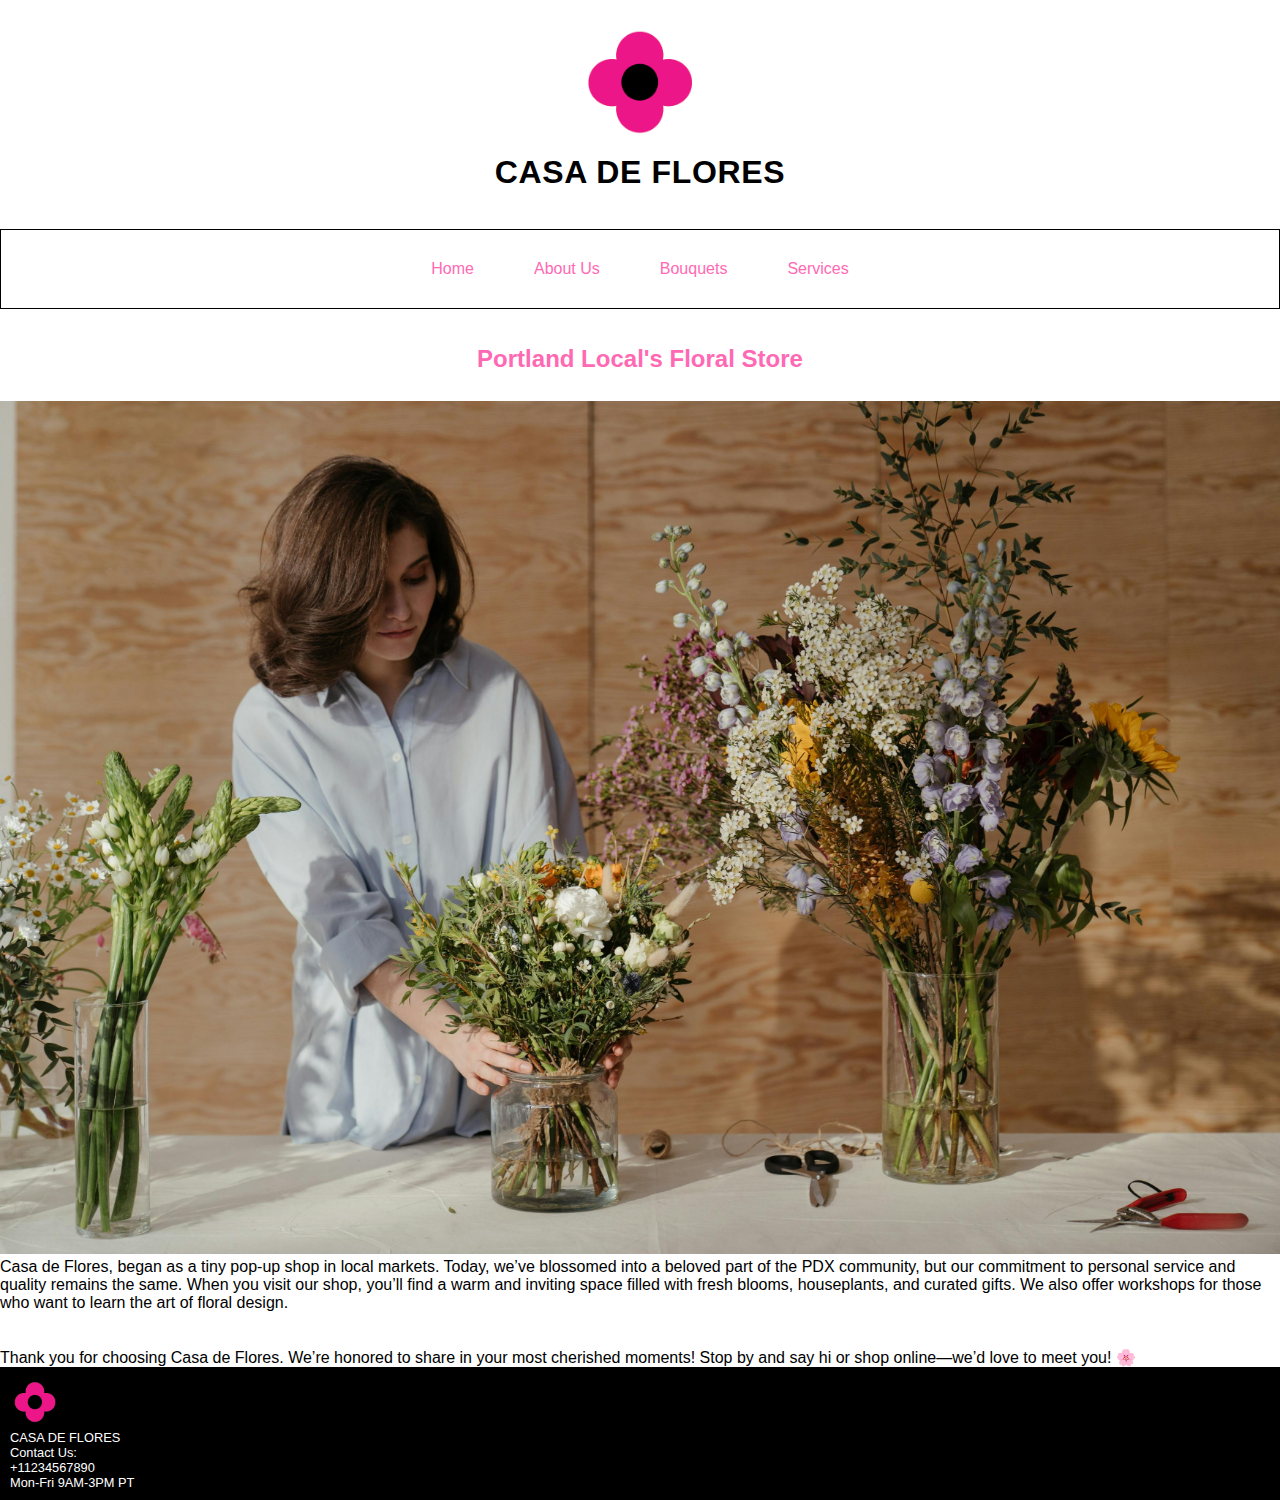
<file: index.html>
<!DOCTYPE html>

<html lang="en"> 
<!-- 
    Brenda Madrigal
    Date: December 7,2024
    Clase: CS125
    Lecture / Week 10/11
 -->

<head> 
    <meta charset="utf-8"> 
    <meta name="viewport" content="width=device-width, initial-scale=1">
    <link rel="stylesheet" href="css/primary.css">
    <title> Casa De Flores 
    </title>
    <img class="icon">
    <link rel="icon" href="images/flowers.gif">
</head>

<header>
    <h1 style="text-align: center; font-family: Arial, Helvetica, sans-serif;" >
        <img src="images/flowers.gif" alt="Flowers Animation" height="50"> 
    <br>
        Casa De Flores
    </br>
    </h1> 
    <nav>
        <ul>
        <li> <a href="index.html" style="list-style:none;"> Home </a>  <!---Added this since I realized a Home Link--> </li>
        <li> <a href="about.html" style="list-style:none;"> About Us </a>  <!--- this is an internal link--> </li>
        <li> <a href="bouquets.html" style="list-style:none;"> Bouquets </a> <!----this is an internal link --> </li>
        <li class="lastitem"><a href="#" style="list-style:none;"> Services</a>
            <ul>
                <li><a href="wedding.html">Wedding</a></li>
                <li><a href="#">Valentines Day</a></li>
                <li><a href="#">Mother's Day</a></li>
            </ul>
        </li>
        </ul>
    </nav>
</header>

<body>
    <h2 style="text-align: center;"> Portland Local's Floral Store</h2>
    <img class="default-image">
    <img src="images/default-2.jpg" style="width: 100%;">
<p>
    Casa de Flores, began as a tiny pop-up shop in local markets. 
    Today, we’ve blossomed into a beloved part of the PDX community, but our commitment to personal service and quality remains the same.
    When you visit our shop, you’ll find a warm and inviting space filled with fresh blooms, houseplants, and curated gifts. We also offer workshops for those who want to learn the art of floral design.
    <br></br>
    <br>
    Thank you for choosing Casa de Flores. We’re honored to share in your most cherished moments!
    Stop by and say hi or shop online—we’d love to meet you! 🌸
    </br>
</p>
</body>
    <footer class="footercopy">
        <img class="logofooter" src="images/flowers.gif" alt="Flower Animation" width="50px">
        <br>
        CASA DE FLORES 
        <br>
        Contact Us:
        <br>
        +11234567890
        <br>
        Mon-Fri 9AM-3PM PT
    </footer>
</file>
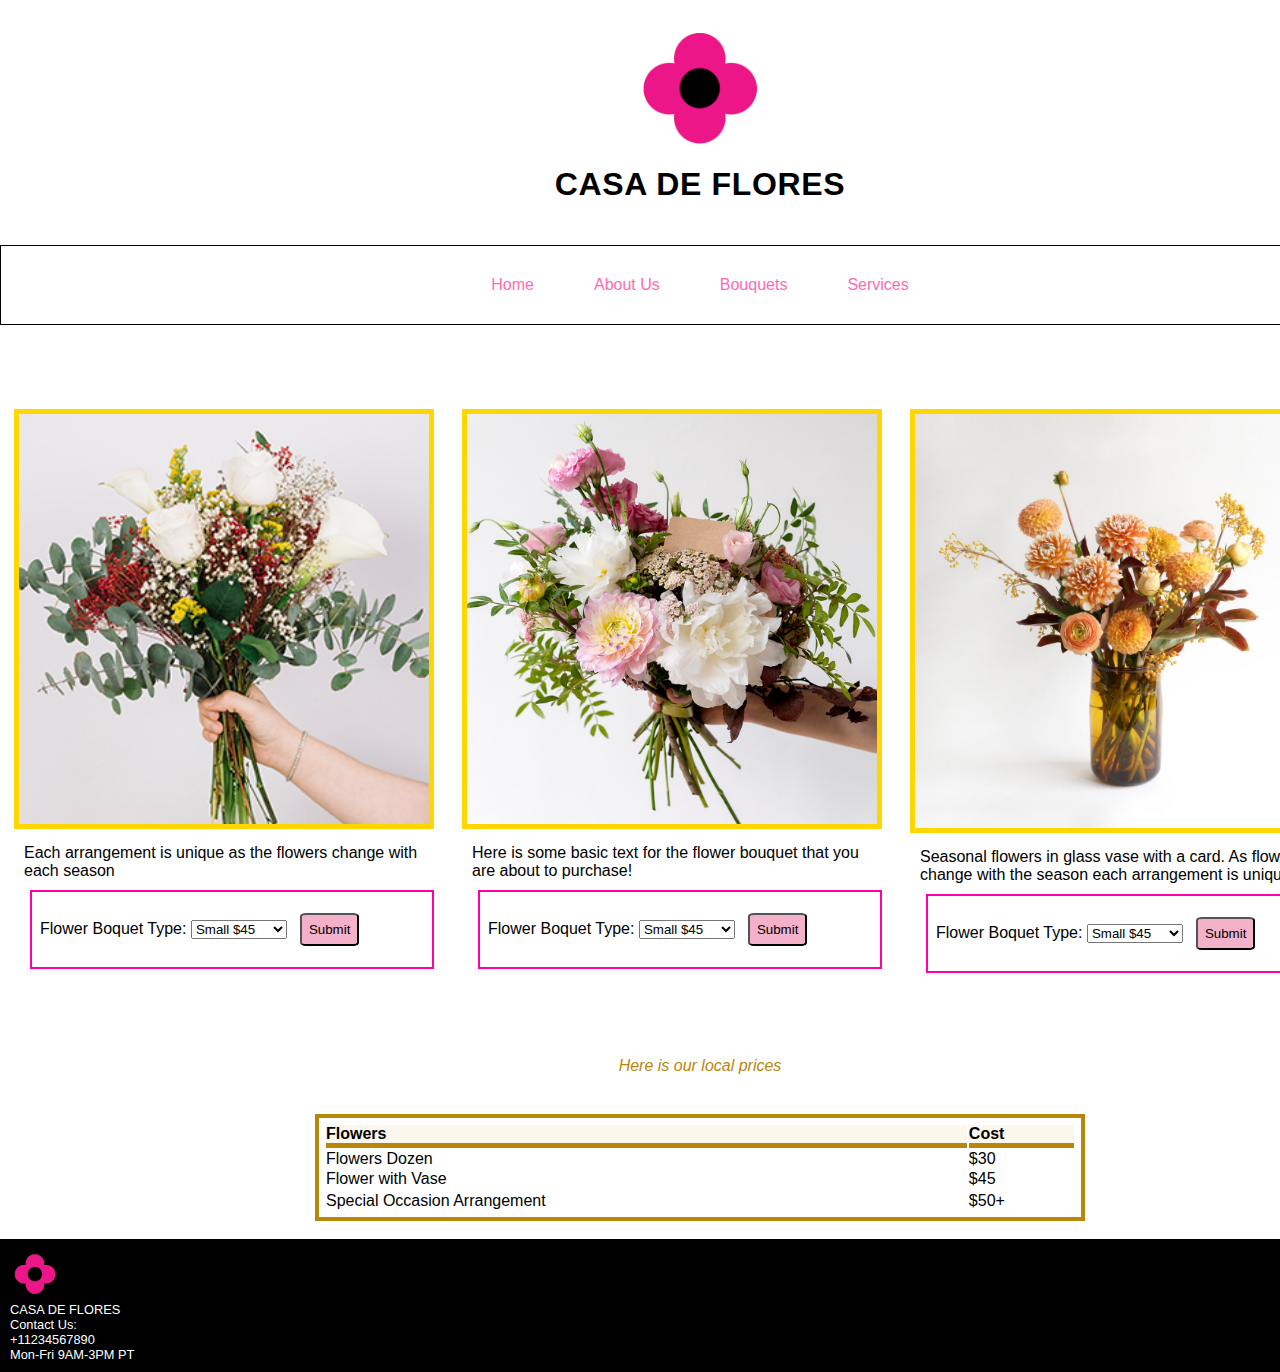
<file: bouquets.html>
<!DOCTYPE html>

<html lang="en"> 

<!-- 
    Brenda Madrigal
    Date: December 7,2024
    Clase: CS125
    Lecture / Week 10/11
-->

<head> 
    <meta charset="utf-8"> 
    <meta name="viewport" content="width=device-width, initial-scale=1">
    <link rel="stylesheet" href="css/secondary.css">
    <title> Casa De Flores 
    </title>
    <img class="icon">
    <link rel="icon" href="images/flowers.gif">
</head>

<header>
    <h1 style="text-align: center; font-family: Arial, Helvetica, sans-serif;">
        <img src="images/flowers.gif" alt="Flowers Animation" height="100"> 
        <br>CASA DE FLORES</br>
    </h1> 
    <nav>
        <ul>
        <li> <a href="index.html" style="list-style:none;"> Home </a>  <!---Added this since I realized a Home Link--> </li>
        <li> <a href="about.html" style="list-style:none;"> About Us </a>  <!--- this is an internal link--> </li>
        <li> <a href="bouquets.html" style="list-style:none;"> Bouquets </a> <!----this is an internal link --> </li>
        <li class="lastitem"><a href="#" style="list-style:none;"> Services</a>
            <ul>
                <li><a href="wedding.html">Wedding</a></li>
                <li><a href="#">Valentines Day</a></li>
                <li><a href="#">Mother's Day</a></li>
            </ul>
        </li>
        </ul>
    </nav>
</header>
<body>
    <div class="figure">
        <img src="images/bridal_bouquet-1080x1080.png" alt="bridal_bouquet flower option" style="border:5px solid gold" width="60%" class="column">
            <p> Each arrangement is unique as the flowers change with each season</p>
            <fieldset>
                <form action="mailto:brendamadrigal@student.clackamas.edu" method="post">
                <label for="bouquet_type">Flower Boquet Type:</label>
                <select name="bouquet_type" id="bouquet_type">
                <option value="small">Small $45</option>
                <option value="medium">Medium $55</option>            
                <option value="large">Large $60</option>
				<input type="submit" id="submit" value="Submit">
                </form> 
                </select>
            </fieldset>
    </div>
    <div class="figure">
        <img src="images/pink_bridal_bouquet-1080x1080.png" alt="pink_bridal_bouquet" style="border:5px solid gold" width="60%" class="column">
            <p> Here is some basic text for the flower bouquet that you are about to purchase! </p>
            <fieldset>
                <form action="mailto:brendamadrigal@student.clackamas.edu" method="post">
                <label for="bouquet_type">Flower Boquet Type:</label>
                <select name="bouquet_type" id="bouquet_type">
                <option value="small">Small $45</option>
                <option value="medium">Medium $55</option>            
                <option value="large">Large $60</option>
                <input type="submit" id="submit" value="Submit">
            </form> 
            </select>
        </fieldset>
    </div>
    <div class="figure">
        <img src="images/autumn.jpg" alt="summer_bouquet" style="border:5px solid gold" width="60%" class="column">
            <p> Seasonal flowers in glass vase with a card. As flowers change with the season each arrangement is unique.</p>
            <fieldset>
                <form action="mailto:brendamadrigal@student.clackamas.edu" method="post">
                <label for="bouquet_type">Flower Boquet Type:</label>
                <select name="bouquet_type" id="bouquet_type">
                <option value="small">Small $45</option>
                <option value="medium">Medium $55</option>            
                <option value="large">Large $60</option>
                <input type="submit" id="submit" value="Submit">
            </form>
            </select>
        </fieldset>
    </div>
    <table>
        <thead>
            <tr>
                <th id="names">Flowers</th>
                <th id="names">Cost</th>
            </tr>
            <tr>
                <td> Flowers Dozen </td>
                <td> $30</td>
            </tr>
            <tr>
                <td> Flower with Vase</td>
                <td> $45</td>
            </tr>
            <tr></tr>
                <td> Special Occasion Arrangement</td>
                <td> $50+</td>
            </tr>
        </thead>
        <caption style="text-transform:italic;"> Here is our local prices</caption>
    </table>
</body>
<br>
<footer class="footercopy">
    <img class="logofooter" src="images/flowers.gif" alt="Flower Animation" width="50px">
    <br>
    CASA DE FLORES 
    <br>
    Contact Us:
    <br>
    +11234567890
    <br>
    Mon-Fri 9AM-3PM PT
</footer>
</file>
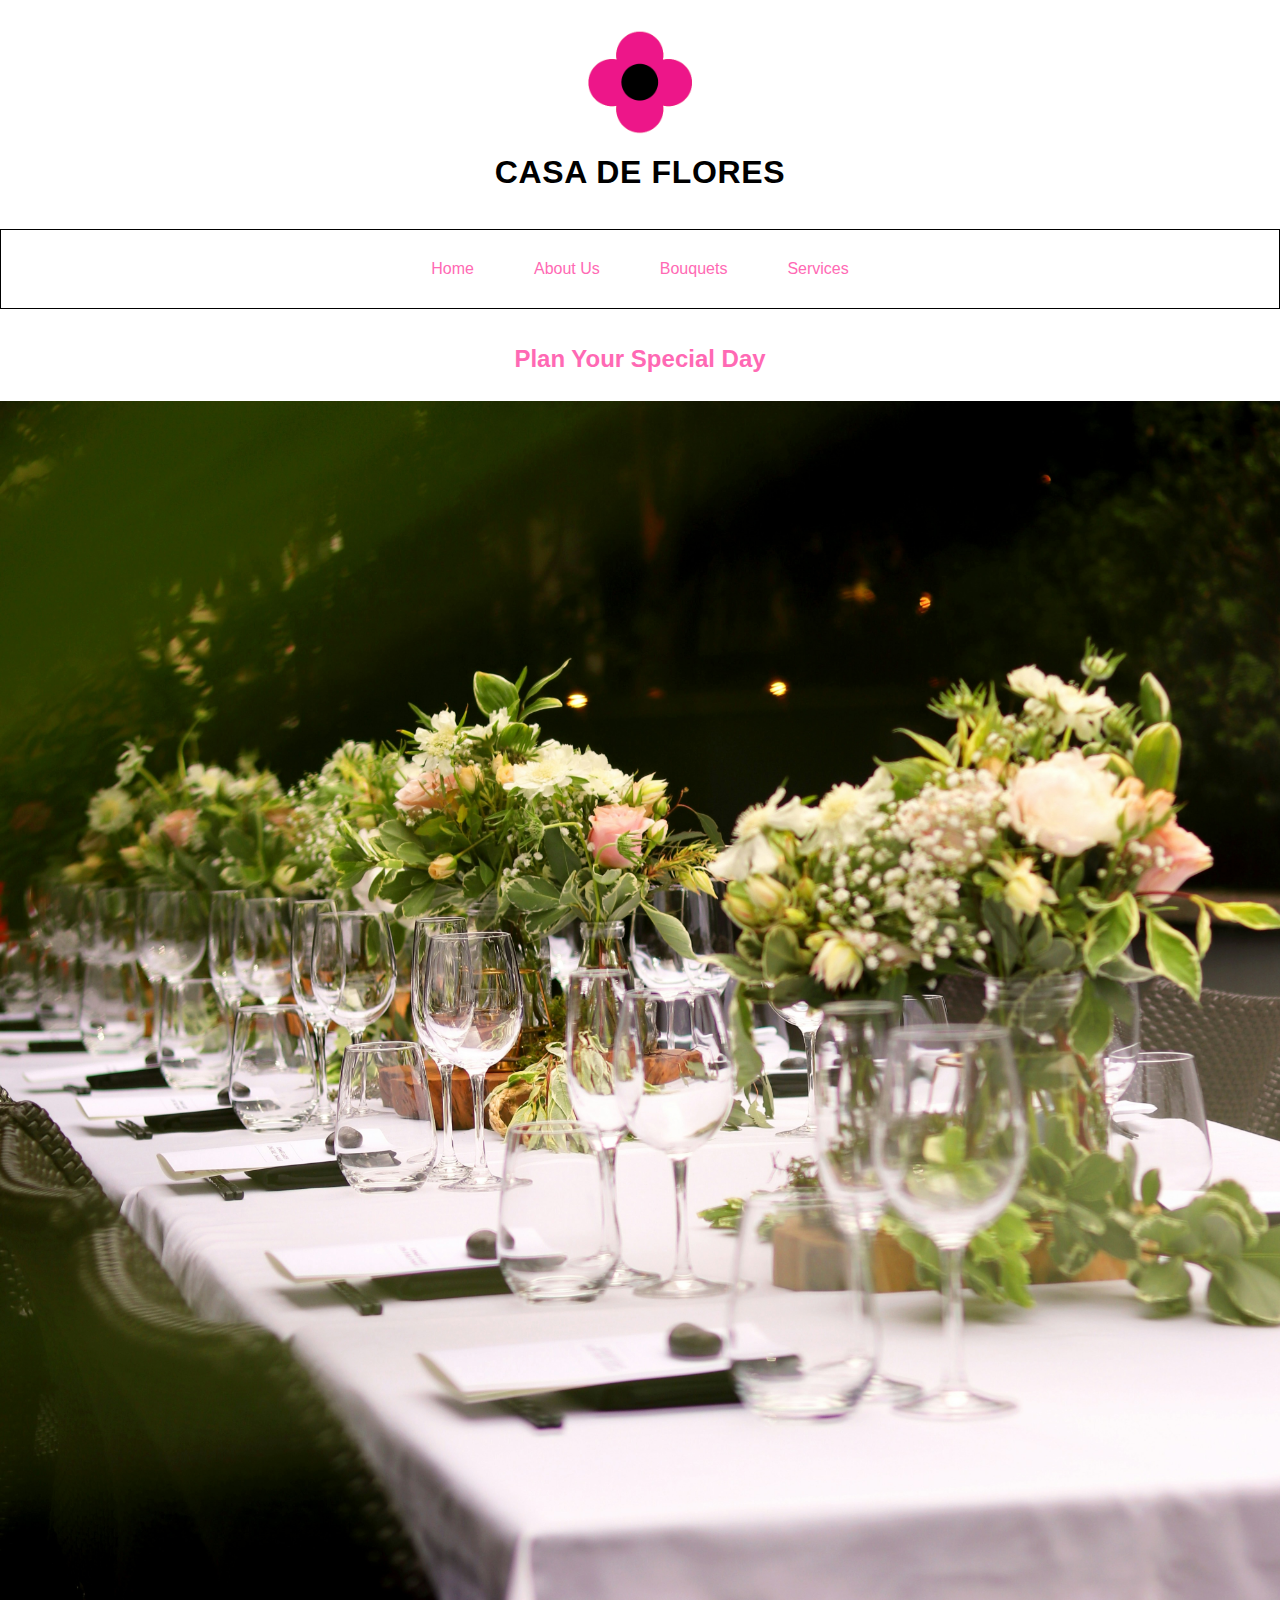
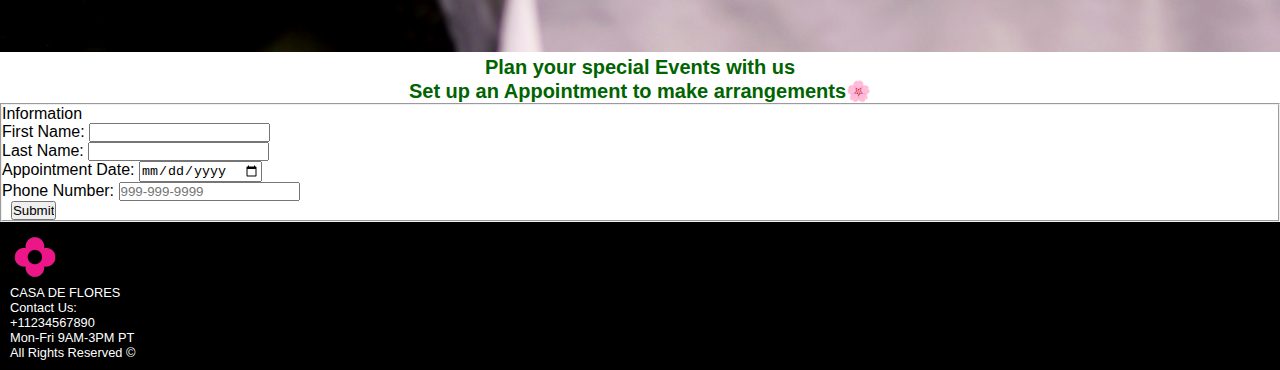
<file: wedding.html>
<!DOCTYPE html>
<html lang="en"> 
<!-- 
    Brenda Madrigal
    Date: December 7,2024
    Clase: CS125
    Lecture / Week 10/11
-->

<head> 
    <meta charset="utf-8"> 
    <meta name="viewport" content="width=device-width, initial-scale=1">
    <link rel="stylesheet" href="css/primary.css">
    <title> Casa De Flores 
    </title>
    <link rel="icon" href="images/flowers.gif">
</head>
<header>
    <br>
    <h1 style="text-align: center; font-family: Arial, Helvetica, sans-serif;" >
        <img src="images/flowers.gif" alt="Flowers Animation" height="100"> 
    <br>
        Casa De Flores
    </br>
    </h1> 
    <nav>
        <ul>
        <li> <a href="index.html" style="list-style:none;"> Home </a>  <!---Added this since I realized a Home Link--> </li>
        <li> <a href="about.html" style="list-style:none;"> About Us </a>  <!--- this is an internal link--> </li>
        <li> <a href="bouquets.html" style="list-style:none;"> Bouquets </a> <!----this is an internal link --> </li>
        <li class="lastitem"><a href="#" style="list-style:none;"> Services</a>
            <ul>
                <li><a href="wedding.html">Wedding</a></li>
                <li><a href="#">Valentines Day</a></li>
                <li><a href="#">Mother's Day</a></li>

            </ul>
        </li>
        </ul>
    </nav>
</header>
<body>
    <h2 style="text-align: center;"> Plan Your Special Day</h2>
        <img class="default-image">
        <img src="images/reception-flower.jpg" style="width: 100%;">
            <h3>Plan your special Events with us <br>Set up an Appointment to make arrangements🌸
            </h3>
            <fieldset>
                <form action="mailto:brendamadrigal@student.clackamas.edu" method="post">
                <legend>Information</legend>
                <label for="first_name">First Name:</label>
                <input type="text" name="first_name" id="first_name" required><br>
                <label for="last_name">Last Name:</label>
                <input type="text" name="last_name" id="last_name" required><br>
                <label action=" Date"> Appointment Date:</label>
                <input type="date" name="starting_date" id="starting_date"required><br>
                <label for="phone">Phone Number:</label>
                <input type="tel" name="phone" id="phone" placeholder="999-999-9999" 
				pattern="\d{3}[\-]\d{3}[\-]\d{4}" title="Must be 999-999-999 format"><br>
                <label>&nbsp;</label>
                <input type="submit" id="submit" value="Submit">
                <br>
            </form>  
            </fieldset>    
</body>
<footer class="footercopy">
    <img class="logofooter" src="images/flowers.gif" alt="Flower Animation" width="50px">
    <br>
    CASA DE FLORES 
    <br>
    Contact Us:
    <br>
    +11234567890
    <br>
    Mon-Fri 9AM-3PM PT
    <br> All Rights Reserved ©
</footer>
</file>
<file: css/primary.css>
/*
@author: Brenda Madrigal
@ Date: December 7, 2024
LECTURE / WEEK 10
*/ 

* {
    margin:0;
    padding:0;
    box-sizing: border-box;
}
    
html {
    font-family: Arial, Helvetica, sans-serif;
    color: black;
    background-color: white;
}
    
body {
    width: 100%; 
    max-width: 1400px;
    margin: 0 auto;
}
    
/* headers */
header {
    padding-bottom: 2%;
}
header img { 
    width:10%;
}

h1 {
    text-transform:uppercase;
    color: black;
    letter-spacing: 0.02em;
    text-align: center;
    padding-bottom: 3%; /*padding around the nav bar */
}
    
h2 {
    padding: 10px;
    text-transform: capitalize;
    color: hotpink;
    text-align: center;
}
    
h3 {
    text-align: center;
    color: darkgreen;
    font-size: 125%;
    text-decoration: 1px solid darkgoldenrod;
}
    
/* paragraphs */
p {
    margin: auto;
    text-align: left;
    overflow: content-box;
}

/* container for about page for the img and text */
.two-column {
    display: flex;
    align-items: flex-start; /* items at the top */
    gap: 20px; /* Adds space between the image and the text */
    margin: 20px 0;
}
    
/* styling for about.html page for the image */
#aboutus {
    padding:0%; 
    margin:0;
}
two-column img {
    width: 30%; /* Adjust the size as needed */
    height: auto;
    border-radius: 5px; /* Optional: adds rounded corners */
}
    
/* styling for the text */
.two-column p {
    flex: 1; /* Allows the text to expand to fill available space */
    font-size: 1em;
    line-height: 1.5; /* adjusting some readability */
    text-align: left;
}
    
/* nav bar */
nav {
    display: flex;
    justify-content: center;
    align-items: center;
    padding: 20px;
    background-color: white;
    border: 1px solid black;
}
    
nav ul {
    display: flex;
    flex-wrap: wrap;
    justify-content: center; /* centering nav items */
    align-items: center;
    list-style: none;
    padding: 0;
}
    
nav ul li {
    margin: 0 15px;
    position: relative; /* For dropdown positioning */
}
    
nav ul li a {
    color: hotpink;
    text-decoration: none;
    padding: 10px 15px;
    font-size: 16px;
    display: block;
}
    
nav ul li a:hover {
    background-color: #e0b2c6;
}
    
/* dropdown menu style */
nav ul li ul {
    display: none;
    text-align: center;
    position: absolute;
    top: 100%;
    left: 0;
    background-color: #f3b6d0;
    min-width: 150px;
    padding: 0;
}
    
nav ul li ul li { 
    margin: 0;
}
    
nav ul li ul li a {
    color: rgb(240, 79, 178);
    font-weight: bold;
    font-size: 14px;
    padding: 10px;
    text-align: left;
}
    
nav ul li:hover ul {
    display: block;
}
    
/* images */
#icon {
    max-width: 20%;
}
img {
    max-width: 100%;
    height: auto;
}    
.default-image {
    width: 100%;
    height: auto;
} 

/* footer */
footer {
    text-align: left;
    padding: 10px;
    font-size: 0.8em;
    background-color: black;
    color: white;
}

/* media query for mobile */
@media (max-width: 768px) {
nav {
    flex-direction: column; 
    border: 0;
}
nav ul {
    flex-direction: column;
    align-items: center;
    padding: 0;
} 
nav ul li { 
    margin: 10px 0;
}  
nav ul li ul {
    position: static; /* the dropdown positioning does not move */
    display: none;
    flex-direction: column;
    width: 100%;
    text-align: left;
} 
nav ul li:hover ul {
    display: flex;
}

#aboutus {
    clear:both;
    padding:0%; 
    margin:0;
}
h1, h2 {
    font-size: 1.5em; /* smaller screens */
}
p {
    padding: 0 10px;
}  
footer {
    text-align: left;
    padding: 10px;
    font-size: 0.8em;
 }
}
</file>
<file: css/secondary.css>
/*
@author: Brenda Madrigal
@ Date: December 7, 2024
LECTURE / WEEK 10
*/

/* cleared most of my notes, i still left some comments to understand how things function this all */

* {
    margin: 0;
    padding:0;
    box-sizing: border-box;
}

html { 
    font-family: Arial, Helvetica, sans-serif;
    color: black;
    background-color: white;
} 
/* headers */
header {
    padding-bottom: 2%;
}
header img { 
    width:10%;
}

h1 {
    text-transform:uppercase;
    color: black;
    letter-spacing: 0.02em;
    text-align: center;
    padding-bottom: 3%; /*padding around the nav bar */
}

/* margins and paddings */
body {
    width: 100%; 
    max-width: 1400px;
    margin: 0 auto;
}

header body, ul, li, a {
    margin: 0;
    padding: 0;
    list-style: none;
    text-decoration: none;
    text-align: center;
} 

/* paragraphs */
p {
    padding: 10px;
    margin: auto;
    text-align: left;
    overflow: content-box;
}
#submit {
    padding: .5em;
    margin: 1em;
    color:black;
    background-color: rgb(243, 178, 201);
    border-radius: 10%;
}

/* nav bar */
nav {
    display: flex;
    justify-content: center;
    align-items: center;
    padding: 20px;
    background-color: white;
    border: 1px solid black;
}

nav ul {
    display: flex;
    flex-wrap: wrap;
    justify-content: center; /* centering nav  */
    align-items: center;
    list-style: none;
    padding: 0;
}

nav ul li {
    margin: 0 15px;
    position: relative; /*  dropdown positioning */
}

nav ul li a {
    color: hotpink;
    text-decoration: none;
    padding: 10px 15px;
    font-size: 16px;
    display: block;
}

nav ul li a:hover {
    background-color: #e0b2c6;
}

/* dropdown menu  */
nav ul li ul {
    display: none;
    text-align: center;
    position: absolute;
    top: 100%;
    left: 0;
    background-color: #f3b6d0;
    min-width: 150px;
    padding: 0;
}

nav ul li ul li {
    margin: 0;
}

nav ul li ul li a {
    color: rgb(240, 79, 178);
    font-weight: bold;
    font-size: 14px;
    padding: 10px;
    text-align: left;
}

nav ul li:hover ul {
    display: block;
}


/* class selector */
.figure {
    display:block;
    float:left;
    width:20%;
    margin-left:10%;
    padding-top: 3%;
    padding-bottom:5%;

}

/* removing this trying to add flexboxes... tears this is driving me insane
.column {
    clear:both;
    column-count:3;
    margin-top:10px;
    width: 100%;
    float: left;
    overflow:hidden;
    padding:0;
}
*/ 

.column {
    display: flex; /*flexbox */
    column-count: 3;
    width: 100%;
    flex-wrap: wrap; /* wrapping if content exceeds */
    justify-content: space-between; /* space between columns */
    gap: 5px; /*online stated that this is a good suggesiton to have on website */
}
#icon {
    max-width:30%;
}

/*this is the text */
p { 
    margin-top:5px;
    width: 100%;
    text-align:left;
    color: black;
    clear:both;
    content:"";
    display:table;
}

body{ 
    width: 1400px;
}

fieldset {
    padding: .5em;
    border: 2px solid rgb(255, 0, 170);
    float: none;
    margin-left: 1em;
    width: auto;
}


/* here is my table that i have practice */
table { 
    border:4px solid darkgoldenrod;
    padding: 5px;
    margin:auto;
    width:55%;
}
#names {
    background-color: rgb(252, 247, 236);
    text-align: left;
    border-bottom: 5px solid darkgoldenrod;
}
thead tr{
    border:1px solid darkgold;
}
caption {
    padding-bottom: 5%;
    font-style: italic;
    color:darkgoldenrod;
}

/* id selector */

#localplaces,  #flowerpower{
    font-style: italic;
}  

/* images */
#icon {
    max-width: 20%;
}
img {
    max-width: 100%;
    height: auto;
}
   
/* footer */
footer {
    text-align: left;
    padding: 10px;
    font-size: 0.8em;
    background-color: black;
    color: white;
}

/* default styles (desktop view) */
.figure {
    display: inline-block; /* colums will align side-by-side */
    width: 30%; /* adjusted for the rows */ 
    margin: 1%; 
    vertical-align: top; 
}

/* media query for mobile screens */
@media (max-width: 768px) {
nav {
    flex-direction: column; /* stack items */ 
    border: 0;
}
        
nav ul {
    flex-direction: column; /* nav items */
    align-items: center; 
    padding: 0;
}
        
nav ul li {
    margin: 10px 0;
}
        
nav ul li ul {
    position: static; /* the dropdown positioning does not move */
    display: none;
    flex-direction: column;
    width: 100%;
    text-align: left;
}
        
nav ul li:hover ul {
    display: flex;
}
        
h1, h2 {
    font-size: 1.5em; /* smaller screens */
}
        
p {
    padding: 0 10px;
}

.figure {
    display: block; /* block-level elements */
    text-align: center; /* the content inside the figure */
    width: 25%; /* Adjust width for smaller screens */
}

table {
    width: 50%; 
}

footer {
    font-size: 0.9em;
    text-align: left;
}
}
</file>
